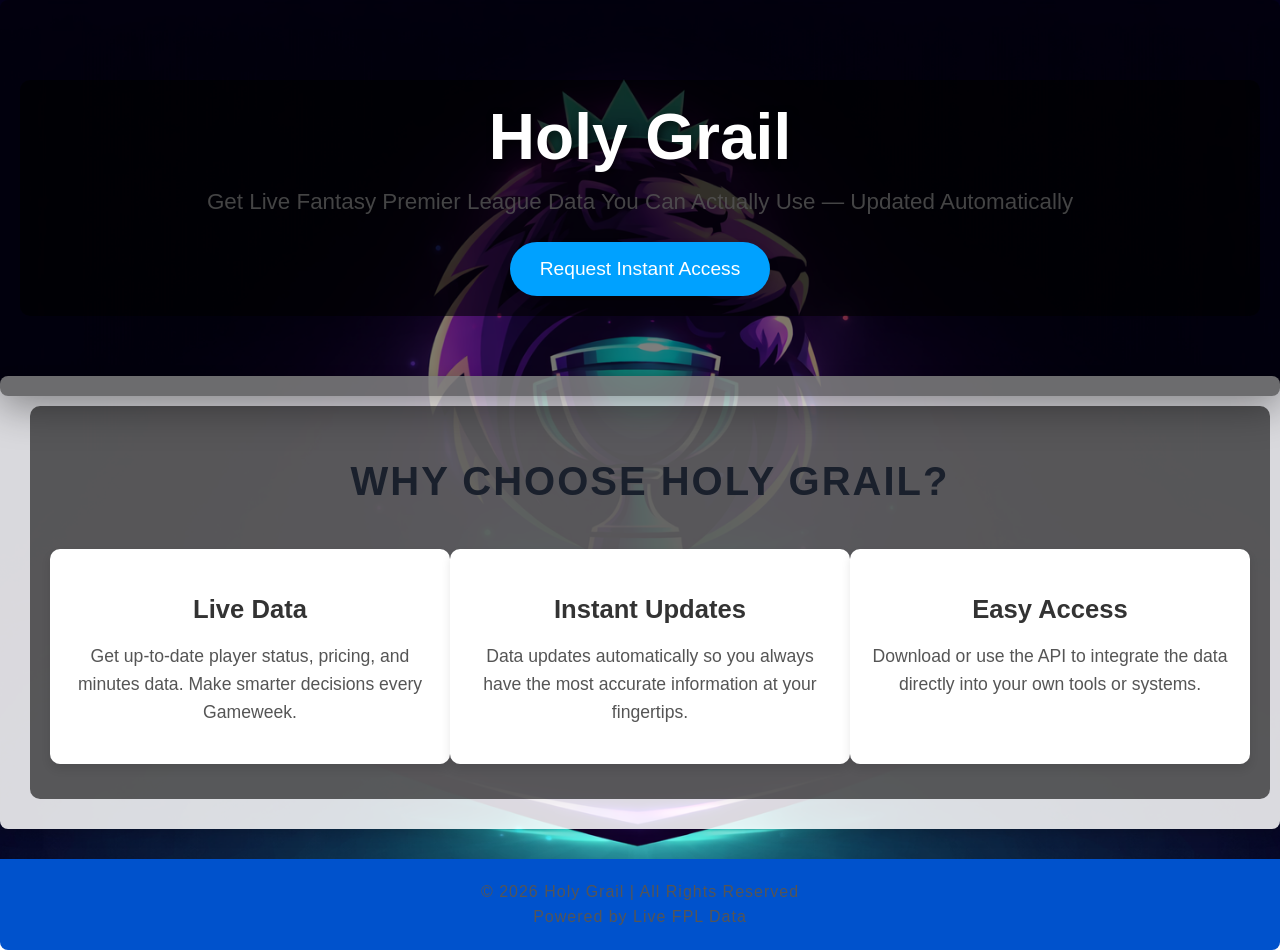
<file: index.html>
<!DOCTYPE html>
<html lang="en">
<head>
    <meta charset="UTF-8">
    <meta name="viewport" content="width=device-width, initial-scale=1.0">
    <meta http-equiv="X-UA-Compatible" content="ie=edge">
    <title>Holy Grail - FPL Data You Can Actually Use</title>
    <link rel="stylesheet" href="style.css">
</head>
<body>

    <header>
        <div class="container">
            <h1>Holy Grail</h1>
            <p>Get Live Fantasy Premier League Data You Can Actually Use — Updated Automatically</p>
            <button onclick="window.location.href='https://example.com'">Request Instant Access</button>
        </div>
    </header>

    <main>
        <div class="container">
            <h2>Why Choose Holy Grail?</h2>
            <div class="why-choose">
                <div class="feature">
                    <h3>Live Data</h3>
                    <p>Get up-to-date player status, pricing, and minutes data. Make smarter decisions every Gameweek.</p>
                </div>
                <div class="feature">
                    <h3>Instant Updates</h3>
                    <p>Data updates automatically so you always have the most accurate information at your fingertips.</p>
                </div>
                <div class="feature">
                    <h3>Easy Access</h3>
                    <p>Download or use the API to integrate the data directly into your own tools or systems.</p>
                </div>
            </div>
        </div>
    </main>

    <footer>
        <p>&copy; 2026 Holy Grail | All Rights Reserved</p>
        <p>Powered by Live FPL Data</p>
    </footer>
    
</body>
</html>
</file>
<file: style.css>
/* General Styles */
body {
    font-family: 'Arial', sans-serif;
    margin: 0;
    padding: 0;
    box-sizing: border-box;
    background-image: url('holy-grail-logo.png'); /* Background logo */
    background-size: cover;
    background-position: center center;
    background-attachment: fixed; /* Keeps the image in place while scrolling */
    color: #fff;
    height: 100vh; /* Full viewport height */
    display: flex;
    flex-direction: column;
    justify-content: space-between;
}

/* Container */
.container {
    width: 100%;
    max-width: 1200px;
    margin: 0 auto;
    padding: 20px;
    background-color: rgba(0, 0, 0, 0.6); /* Dark overlay for readability */
    border-radius: 10px;
    text-align: center;
}

/* Header */
header {
    padding: 80px 0;
    text-align: center;
    color: #fff;
    box-shadow: 0 10px 40px rgba(0, 0, 0, 0.4);
    background-color: rgba(0, 0, 0, 0.5); /* Transparent black background */
    border-radius: 8px;
    position: relative;
    z-index: 10;
}

header h1 {
    font-size: 4rem;
    font-weight: bold;
    margin: 0;
    text-shadow: 3px 3px 8px rgba(0, 0, 0, 0.6);
}

header p {
    font-size: 1.4rem;
    margin-top: 10px;
    font-weight: 400;
    opacity: 0.8;
}

button {
    padding: 16px 30px;
    background-color: #00A1FF;
    color: #fff;
    border: none;
    border-radius: 50px;
    font-size: 1.2rem;
    cursor: pointer;
    transition: all 0.3s ease;
    box-shadow: 0 5px 10px rgba(0, 0, 0, 0.2);
}

button:hover {
    background-color: #008ccf;
    transform: translateY(-2px);
}

/* Main Content */
main {
    padding: 30px;
    background-color: rgba(255, 255, 255, 0.85); /* Lighter semi-transparent background */
    border-radius: 8px;
    box-shadow: 0 4px 15px rgba(0, 0, 0, 0.2);
    margin-top: -20px;
    position: relative;
    z-index: 1;
}

h2 {
    color: #1a202c;
    font-size: 2.5rem;
    margin-bottom: 10px;
    font-weight: bold;
    text-transform: uppercase;
    letter-spacing: 2px;
}

p {
    font-size: 1.2rem;
    line-height: 1.6;
    color: #555;
}

/* Feature Section */
.why-choose {
    display: flex;
    justify-content: space-between;
    margin-top: 30px;
    flex-wrap: wrap;
}

.feature {
    background-color: #fff;
    color: #333;
    border-radius: 10px;
    padding: 20px;
    box-shadow: 0 5px 10px rgba(0, 0, 0, 0.1);
    width: 30%;
    margin: 15px 0;
    text-align: center;
    flex-grow: 1;
}

.feature h3 {
    font-size: 1.6rem;
    margin-bottom: 10px;
    font-weight: 600;
}

.feature p {
    font-size: 1.1rem;
}

/* Footer */
footer {
    background-color: #0052cc;
    padding: 20px;
    text-align: center;
    color: #fff;
    margin-top: 30px;
    border-radius: 0 0 8px 8px;
}

footer p {
    font-size: 1rem;
    margin: 0;
    letter-spacing: 1px;
}
</file>
